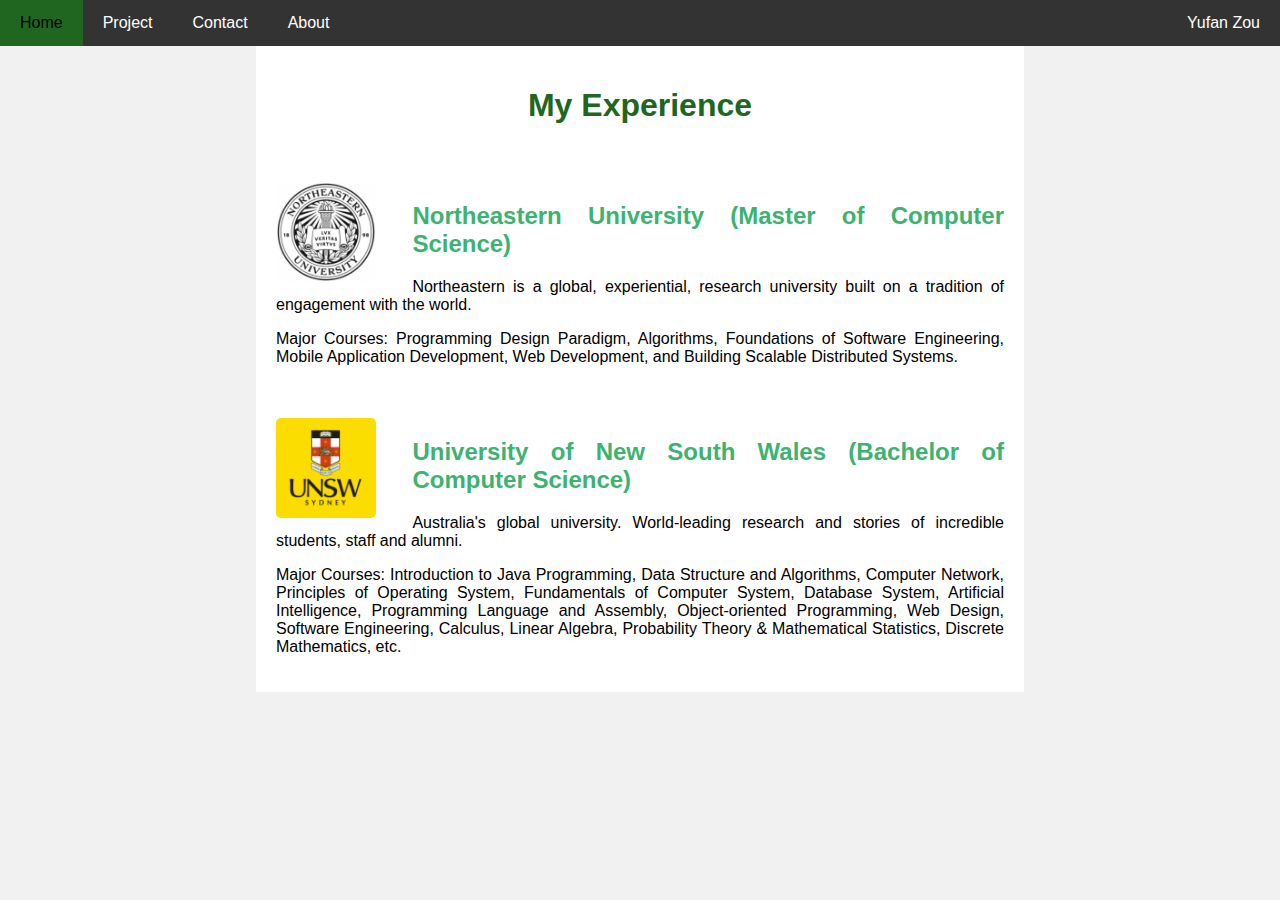
<file: index.html>
<!DOCTYPE html>
<html lang="en">
  <head>
    <title>Yufan Zou's personal website</title>
    <meta charset="UTF-8" />
    <meta name="viewport" content="width=device-width, initial-scale=1" />
    <link rel="stylesheet" href="style.css" />
  </head>
  <body>
    <div class="navbar">
      <a class="active" href="./index.html">Home</a>
      <a href="./project.html">Project</a>
      <a href="./contact.html">Contact</a>
      <a href="./about.html">About</a>
      <span class="right">Yufan Zou</span>
    </div>

    <div class="row">
      <div class="main">
        <h1>My Experience</h1>
        <br />
        <br />

        <img class="logo" src="img/neu.png" />
        <h2>Northeastern University (Master of Computer Science)</h2>
        <p>
          Northeastern is a global, experiential, research university built on a
          tradition of engagement with the world.
        </p>
        <p>
          Major Courses: Programming Design Paradigm, Algorithms, Foundations of
          Software Engineering, Mobile Application Development, Web Development,
          and Building Scalable Distributed Systems.
        </p>
        <br />
        <br />

        <img class="logo" src="img/unsw.png" />
        <h2>University of New South Wales (Bachelor of Computer Science)</h2>
        <p>
          Australia's global university. World-leading research and stories of
          incredible students, staff and alumni.
        </p>
        <p>
          Major Courses: Introduction to Java Programming, Data Structure and
          Algorithms, Computer Network, Principles of Operating System,
          Fundamentals of Computer System, Database System, Artificial
          Intelligence, Programming Language and Assembly, Object-oriented
          Programming, Web Design, Software Engineering, Calculus, Linear
          Algebra, Probability Theory & Mathematical Statistics, Discrete
          Mathematics, etc.
        </p>
      </div>
    </div>
  </body>
</html>
</file>
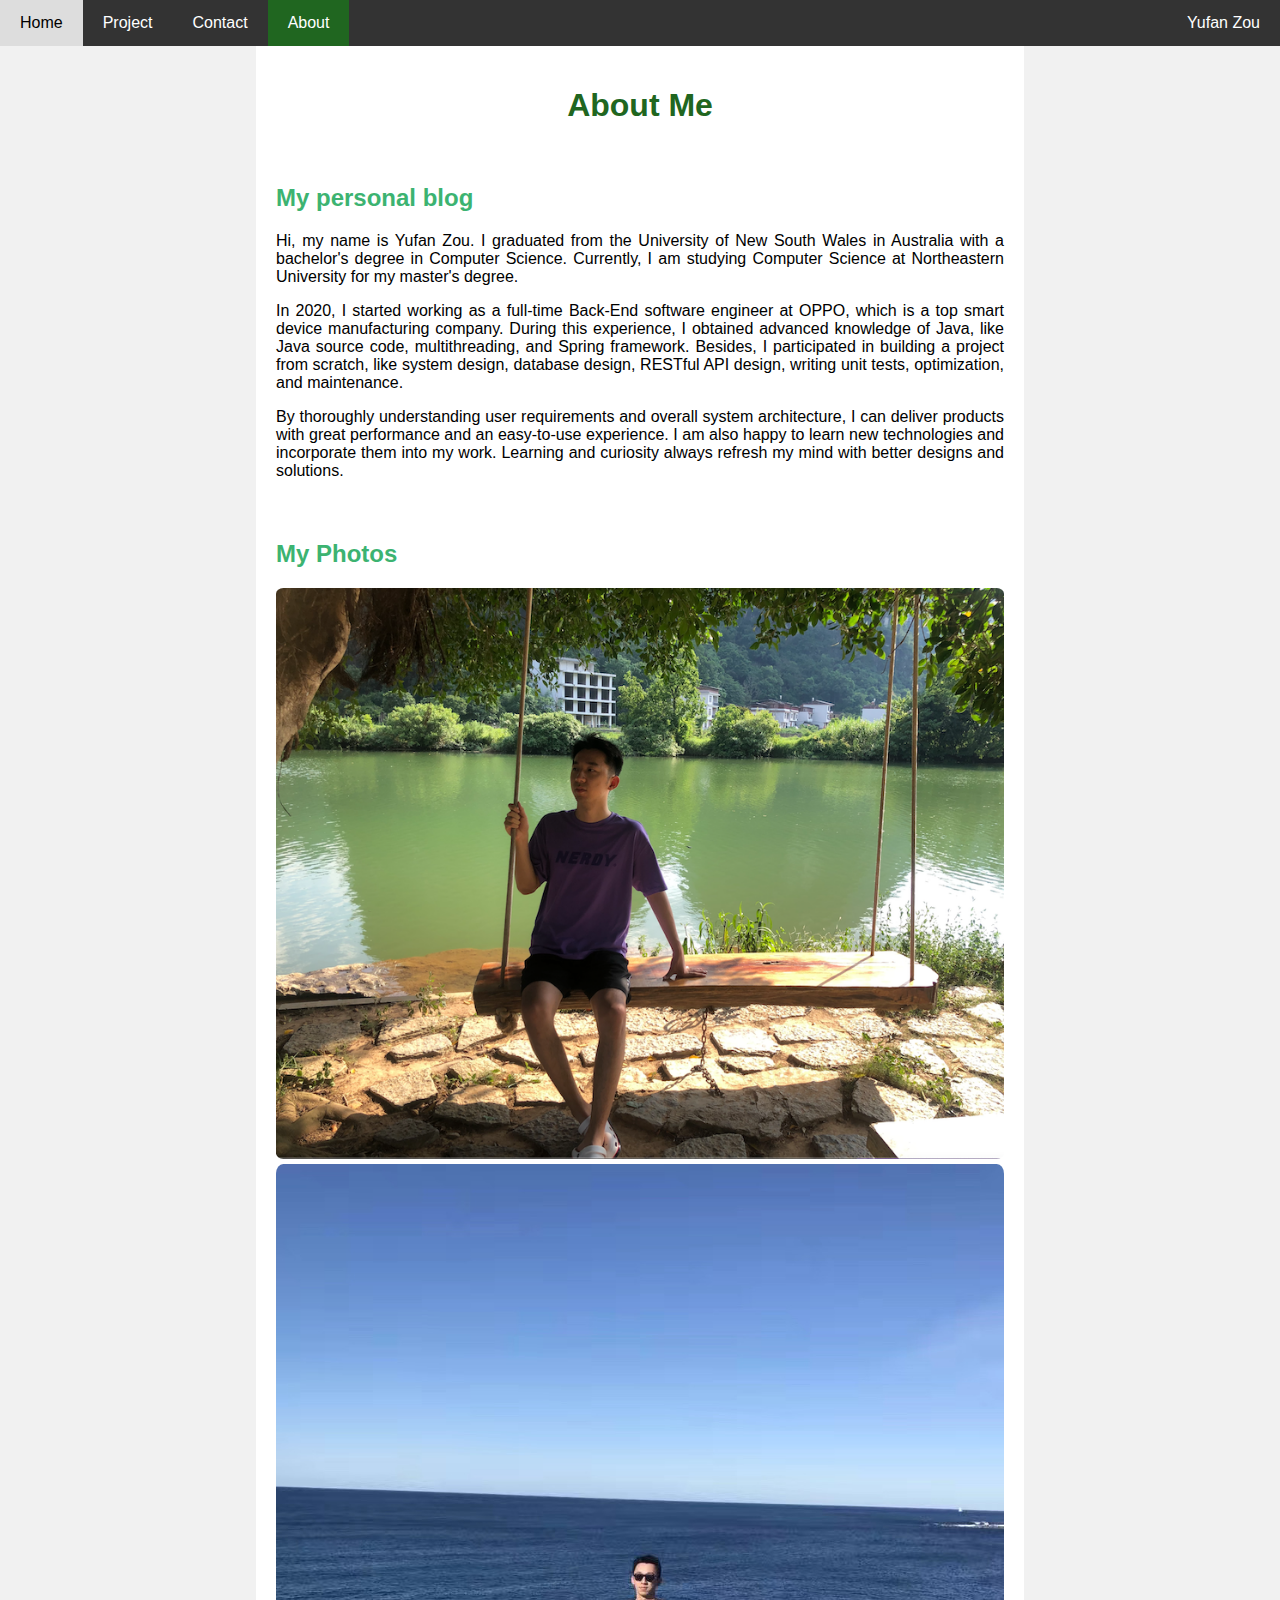
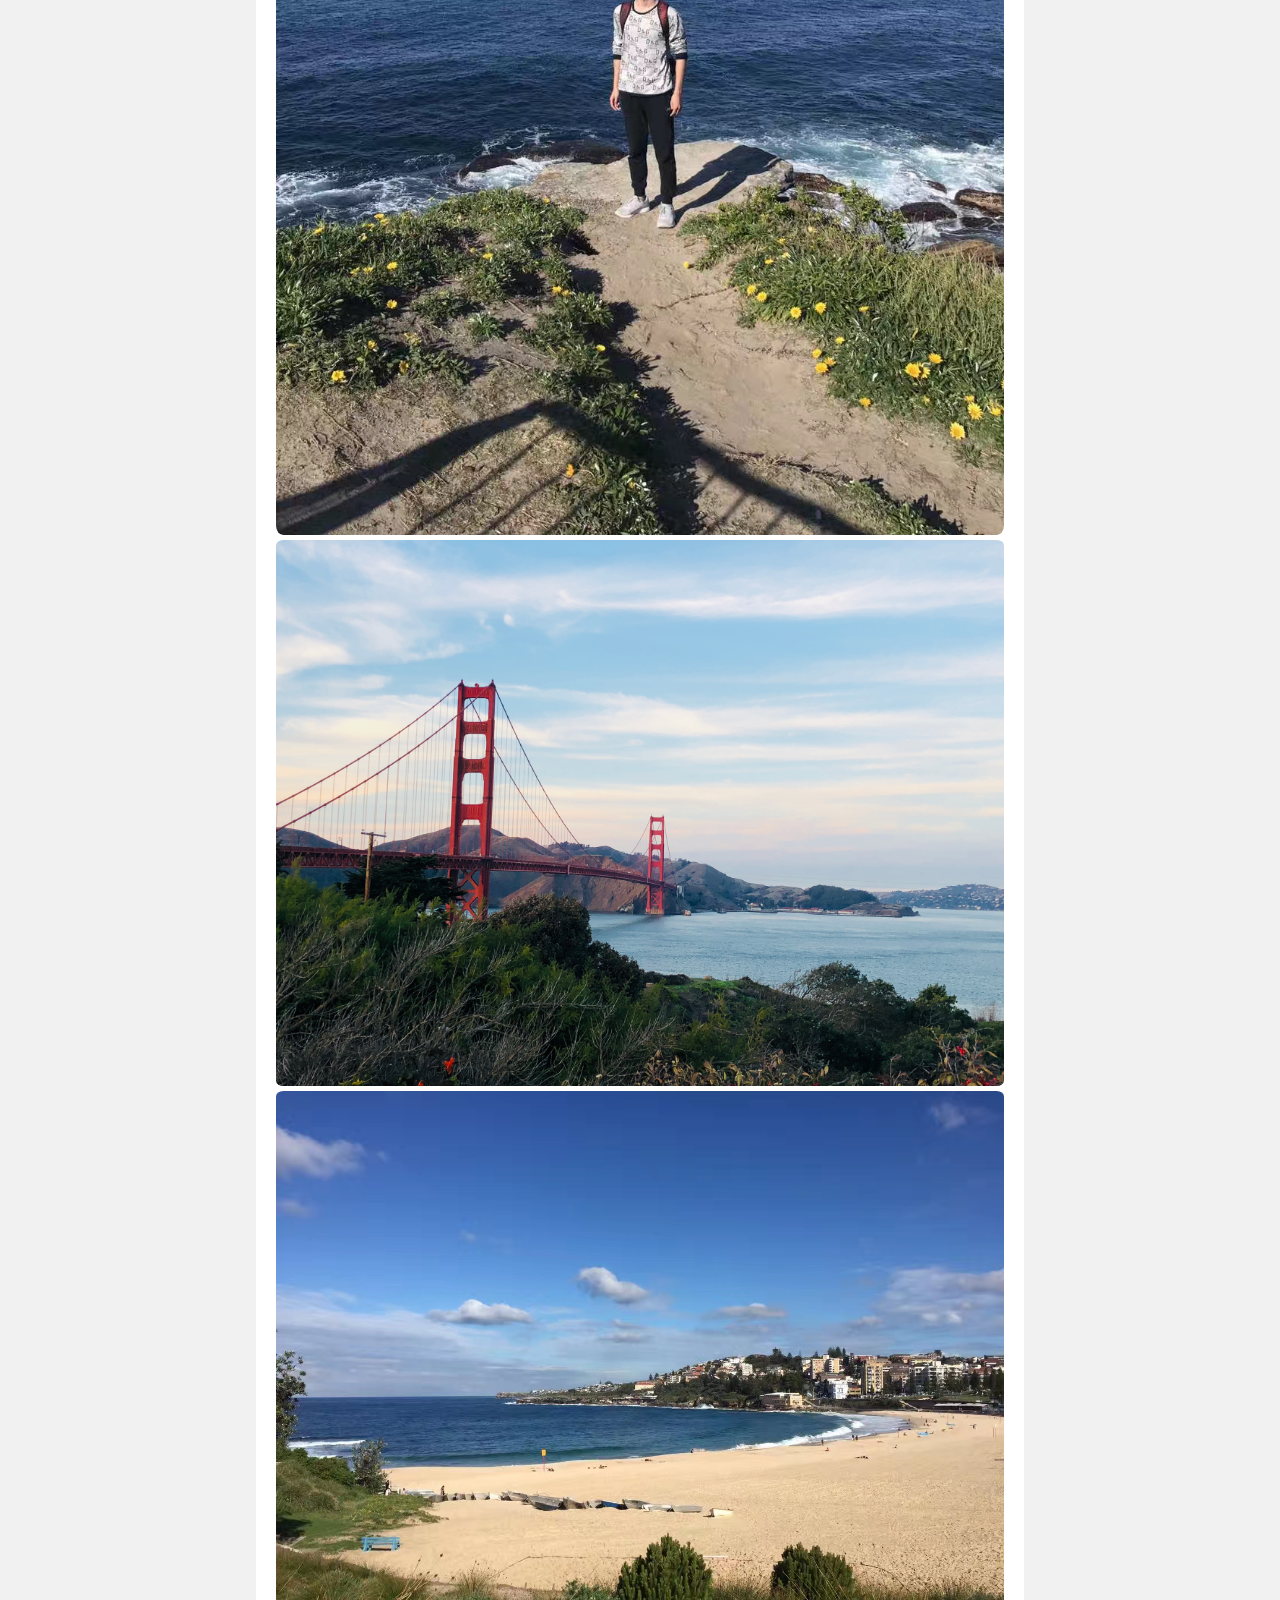
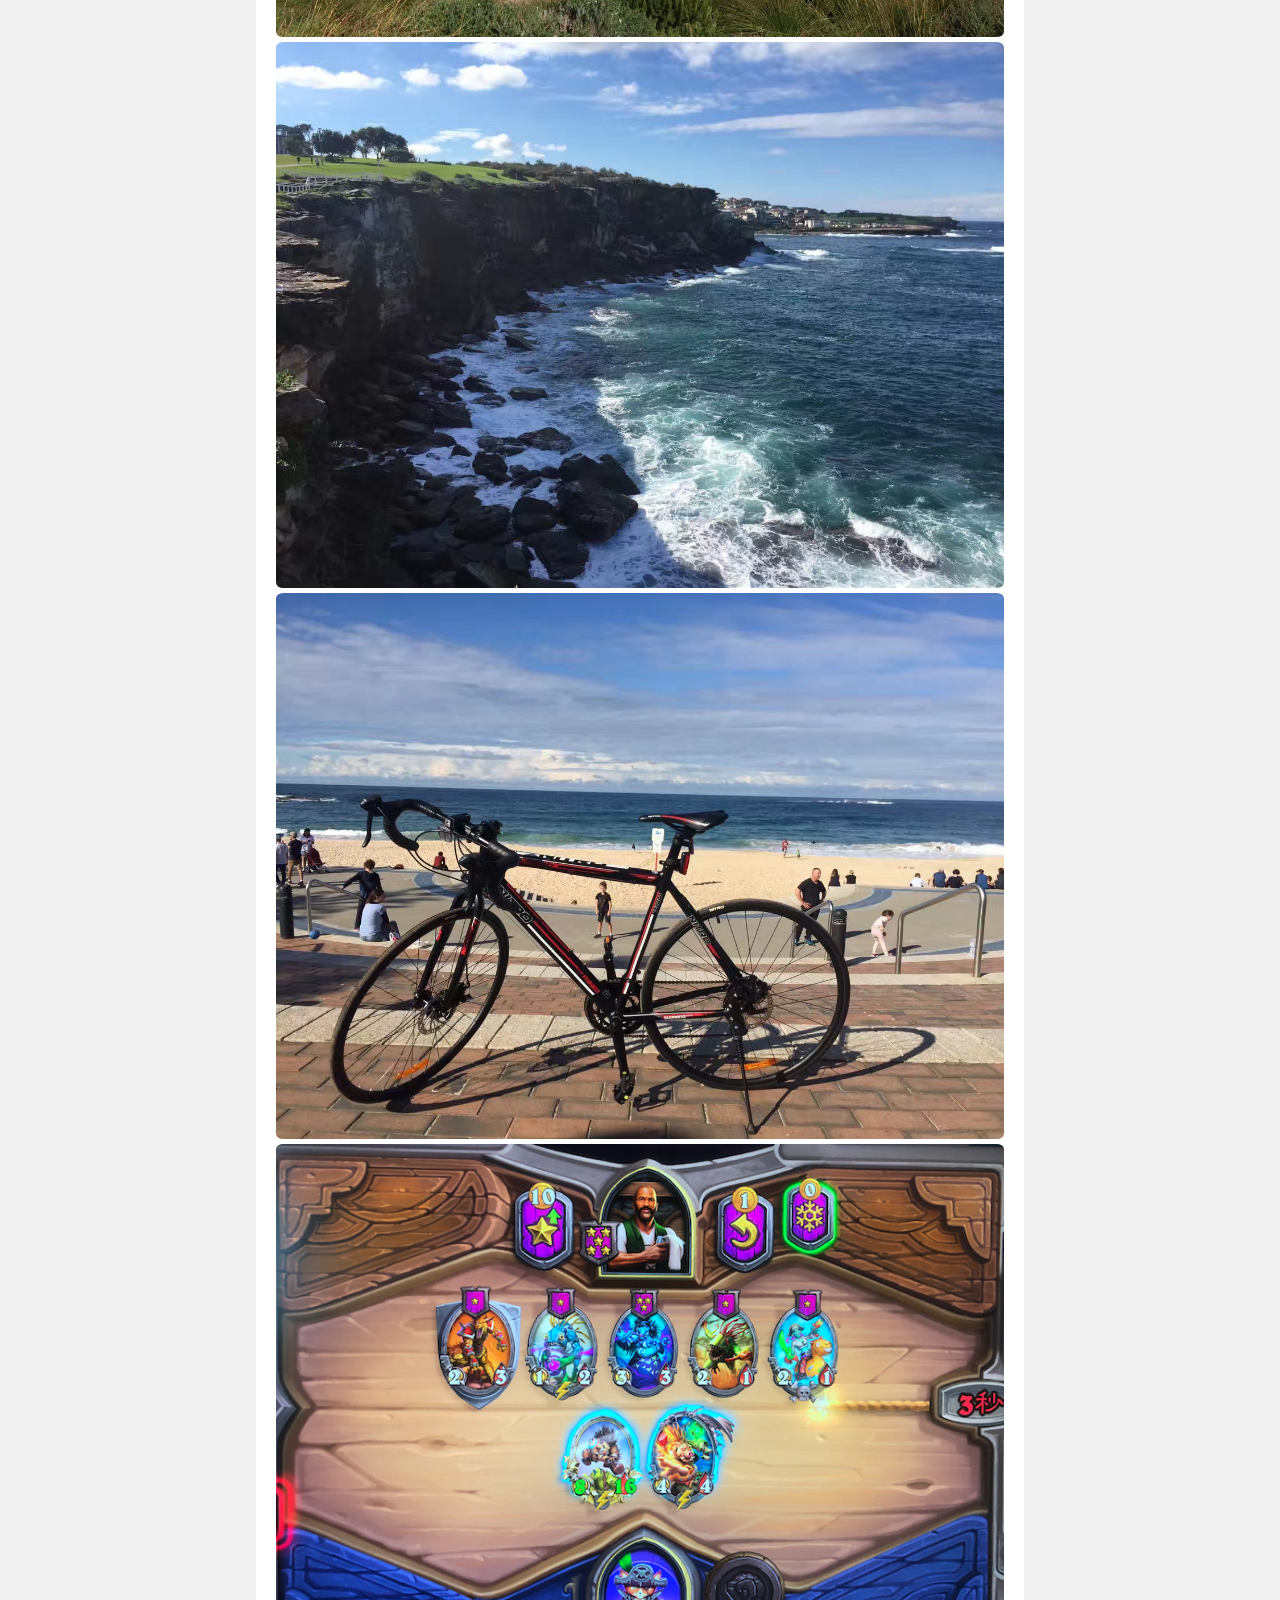
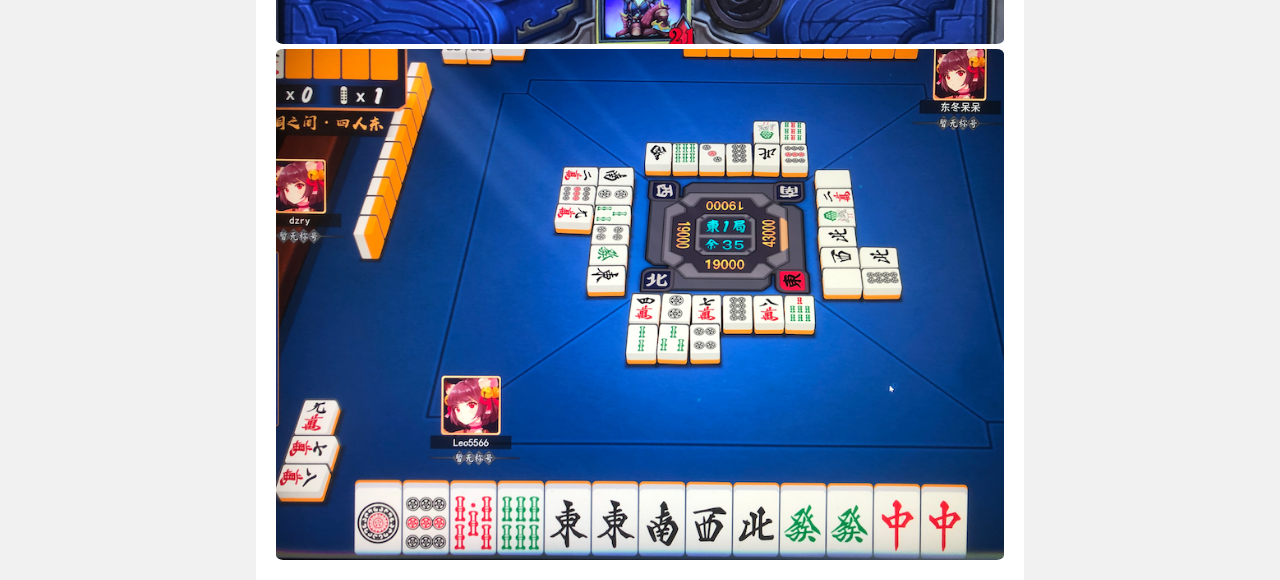
<file: about.html>
<!DOCTYPE html>
<html lang="en">
  <head>
    <title>Yufan Zou's personal website</title>
    <meta charset="UTF-8" />
    <meta name="viewport" content="width=device-width, initial-scale=1" />
    <link rel="stylesheet" href="style.css" />
  </head>
  <body>
    <div class="navbar">
      <a href="./index.html">Home</a>
      <a href="./project.html">Project</a>
      <a href="./contact.html">Contact</a>
      <a class="active" href="./about.html">About</a>
      <span class="right">Yufan Zou</span>
    </div>

    <div class="row">
      <div class="main">
        <h1>About Me</h1>
        <br />

        <div class="blog">
          <h2>My personal blog</h2>
          <p>
            Hi, my name is Yufan Zou. I graduated from the University of New
            South Wales in Australia with a bachelor's degree in Computer
            Science. Currently, I am studying Computer Science at Northeastern
            University for my master's degree.
          </p>
          <p>
            In 2020, I started working as a full-time Back-End software engineer
            at OPPO, which is a top smart device manufacturing company. During
            this experience, I obtained advanced knowledge of Java, like Java
            source code, multithreading, and Spring framework. Besides, I
            participated in building a project from scratch, like system design,
            database design, RESTful API design, writing unit tests,
            optimization, and maintenance.
          </p>
          <p>
            By thoroughly understanding user requirements and overall system
            architecture, I can deliver products with great performance and an
            easy-to-use experience. I am also happy to learn new technologies
            and incorporate them into my work. Learning and curiosity always
            refresh my mind with better designs and solutions.
          </p>
        </div>

        <div class="photo">
          <h2>My Photos</h2>
          <img src="img/1.png" />
          <img src="img/2.jpg" />
          <img src="img/3.jpg" />
          <img src="img/4.jpg" />
          <img src="img/5.jpg" />
          <img src="img/6.jpg" />
          <img src="img/7.png" />
          <img src="img/8.png" />
        </div>
      </div>
    </div>
  </body>
</html>
</file>
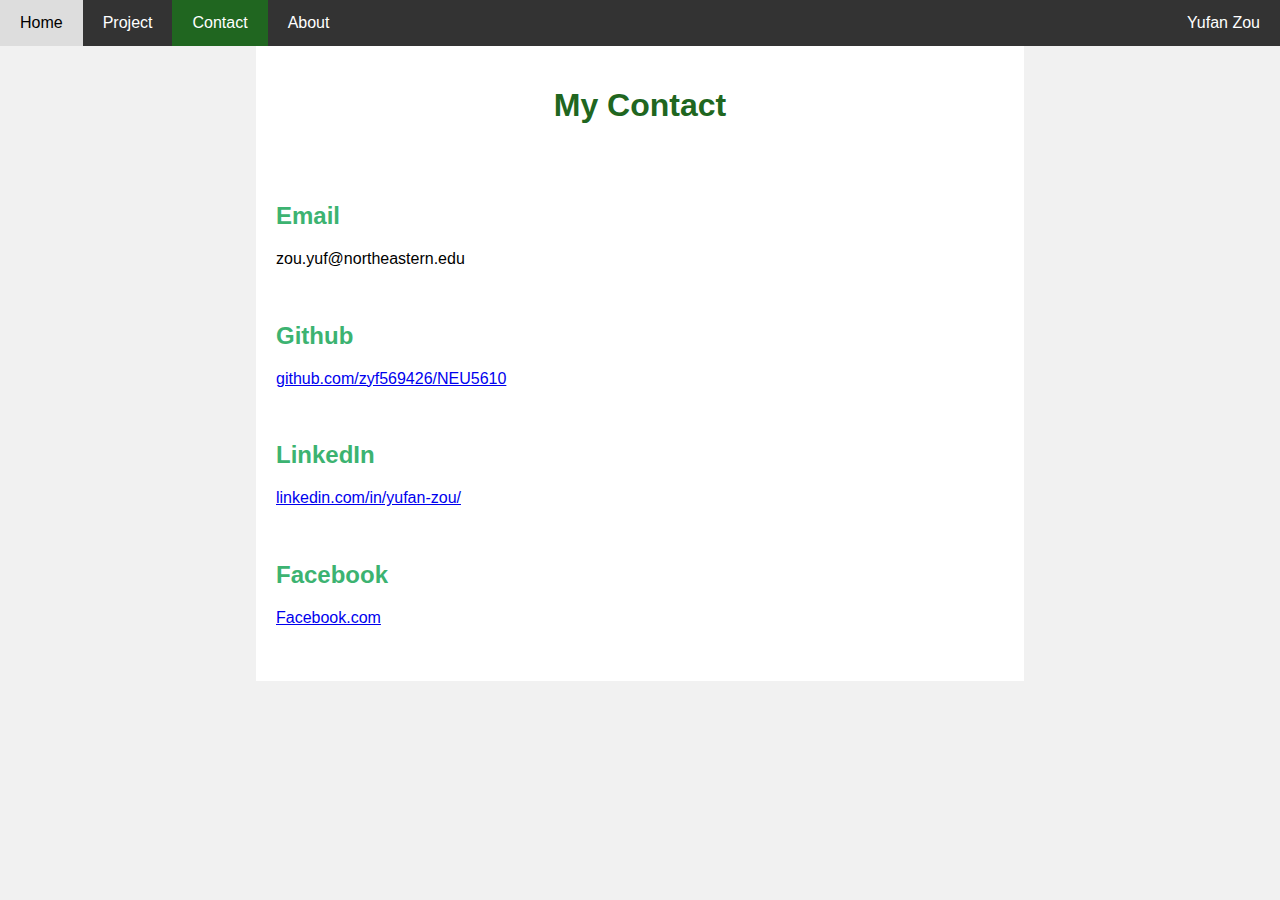
<file: contact.html>
<!DOCTYPE html>
<html lang="en">
  <head>
    <title>Yufan Zou's personal website</title>
    <meta charset="UTF-8" />
    <meta name="viewport" content="width=device-width, initial-scale=1" />
    <link rel="stylesheet" href="style.css" />
  </head>
  <body>
    <div class="navbar">
      <a href="./index.html">Home</a>
      <a href="./project.html">Project</a>
      <a class="active" href="./contact.html">Contact</a>
      <a href="./about.html">About</a>
      <span class="right">Yufan Zou</span>
    </div>

    <div class="row">
      <div class="main">
        <h1>My Contact</h1>
        <br />
        <br />

        <h2>Email</h2>
        <p>zou.yuf@northeastern.edu</p>
        <br />

        <h2>Github</h2>
        <p>
          <a href="https://github.com/zyf569426/NEU5610"
            >github.com/zyf569426/NEU5610</a
          >
        </p>

        <br />

        <h2>LinkedIn</h2>
        <p>
          <a href="https://www.linkedin.com/in/yufan-zou/"
            >linkedin.com/in/yufan-zou/</a
          >
        </p>

        <br />

        <h2>Facebook</h2>
        <p>
          <a href="https://www.Facebook.com">Facebook.com</a>
        </p>
        <br />
      </div>
    </div>
  </body>
</html>
</file>
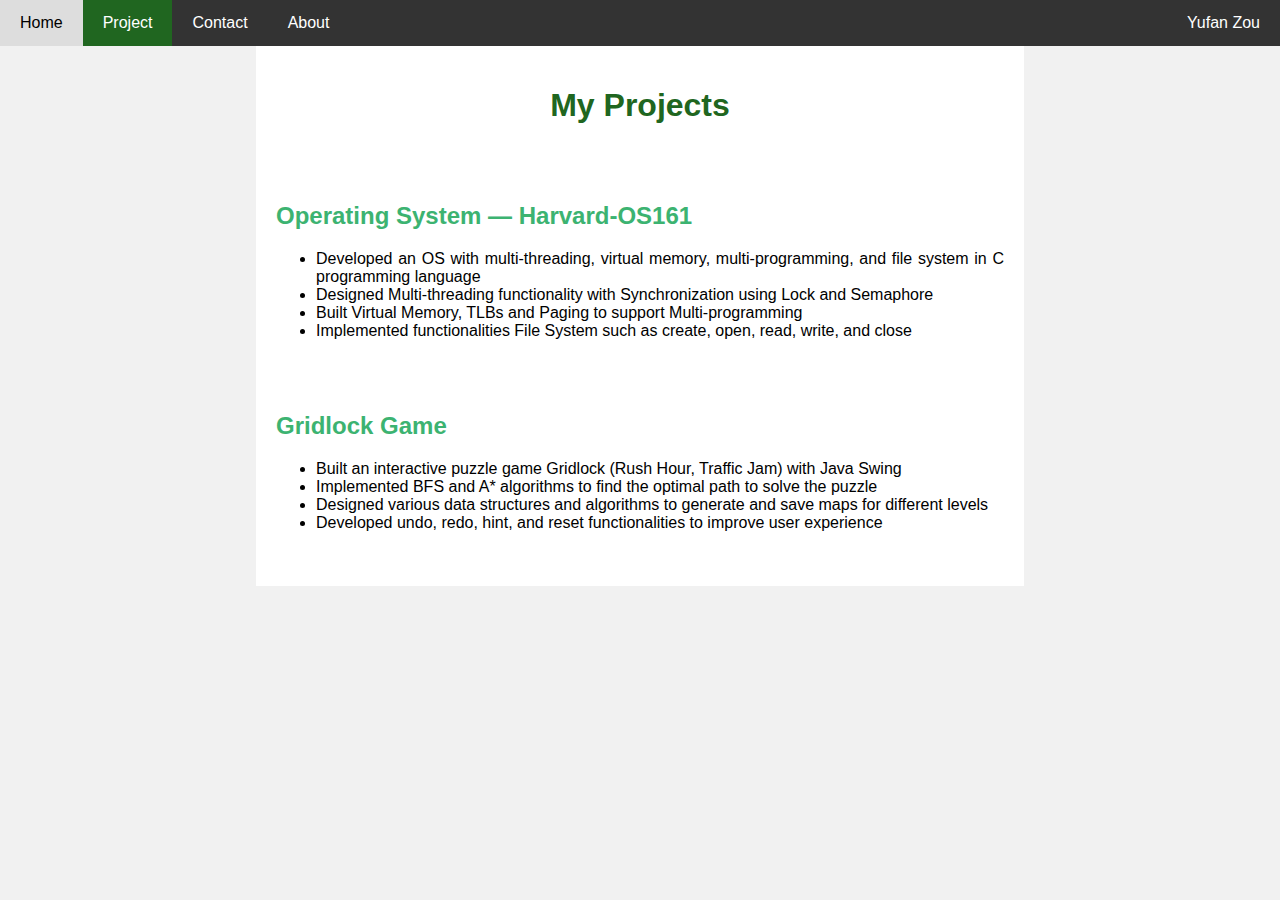
<file: project.html>
<!DOCTYPE html>
<html lang="en">
  <head>
    <title>Yufan Zou's personal website</title>
    <meta charset="UTF-8" />
    <meta name="viewport" content="width=device-width, initial-scale=1" />
    <link rel="stylesheet" href="style.css" />
  </head>
  <body>
    <div class="navbar">
      <a href="./index.html">Home</a>
      <a class="active" href="./project.html">Project</a>
      <a href="./contact.html">Contact</a>
      <a href="./about.html">About</a>
      <span class="right">Yufan Zou</span>
    </div>

    <div class="row">
      <div class="main">
        <h1>My Projects</h1>
        <br />
        <br />

        <h2>Operating System — Harvard-OS161</h2>
        <ul>
          <li>
            Developed an OS with multi-threading, virtual memory,
            multi-programming, and file system in C programming language
          </li>
          <li>
            Designed Multi-threading functionality with Synchronization using
            Lock and Semaphore
          </li>
          <li>
            Built Virtual Memory, TLBs and Paging to support Multi-programming
          </li>
          <li>
            Implemented functionalities File System such as create, open, read,
            write, and close
          </li>
        </ul>
        <br />
        <br />

        <h2>Gridlock Game</h2>
        <ul>
          <li>
            Built an interactive puzzle game Gridlock (Rush Hour, Traffic Jam)
            with Java Swing
          </li>
          <li>
            Implemented BFS and A* algorithms to find the optimal path to solve
            the puzzle
          </li>
          <li>
            Designed various data structures and algorithms to generate and save
            maps for different levels
          </li>
          <li>
            Developed undo, redo, hint, and reset functionalities to improve
            user experience
          </li>
        </ul>
        <br />
      </div>
    </div>
  </body>
</html>
</file>
<file: style.css>
* {
    box-sizing: border-box;
  }
  

  body {
    font-family: Arial, Helvetica, sans-serif;
    margin: 0;
    background: #f1f1f1;
  }
  
  

  .header h1 {
    font-size: 40px;
  }
  

  .navbar {
    overflow: hidden;
    background-color: #333;
    position: sticky;
    top: 0;
    z-index: 999;
  }
  

  .navbar a, span {
    float: left;
    display: block;
    color: white;
    text-align: center;
    padding: 14px 20px;
    text-decoration: none;
  }
  

  .navbar span {
    float: right;  
  }
  

  .navbar a:hover {
    background-color: #ddd;
    color: black;
    transition: .5s;
  }

  .navbar a.active {
    background-color: rgb(32, 102, 32);
  }
  

  .row {  
    display: -ms-flexbox; /* IE10 */
    display: flex;
    -ms-flex-wrap: wrap; /* IE10 */
    flex-wrap: wrap;

    justify-content: center;
    margin: auto;
    width: 60%;
    text-align: justify;
  }
  

  

  .main {   
    -ms-flex: 70%; /* IE10 */
    flex: 70%;
    background-color: white;
    padding: 20px;
  }

  .main .logo {
    float: left;
    width: 100px;
    height: 100px;
    object-fit: cover;
    object-position: center;
    padding: 0;
    border-radius: 5%;
    margin-right: 5%;
  }

  .main h1{
      text-align: center;
      
      color:rgb(32, 102, 32);
  }

  .main h2 {
      color: mediumseagreen;
  }

  .blog {    
    background-color: white;
    /* padding: 20px; */
    margin-bottom: 60px;
  }
  
  

  .photo img{    
    display: grid;
    width: 100%;
    height: 100%;
    margin-top: 5px;
    border-radius: 1%;    
  }
  
  
  /* Responsive layout - when the screen is less than 700px wide, make the two columns stack on top of each other instead of next to each other */
  @media screen and (max-width: 700px) {
    .row {   
      flex-direction: column;
      width: 100%;
    }
  }
  
  /* Responsive layout - when the screen is less than 400px wide, make the navigation links stack on top of each other instead of next to each other */
  @media screen and (max-width: 400px) {
    .navbar a {
      float: none;
      width: 100%;
    }
    .row {           
        width: 100%;
    }  
    .main .logo {
      /* display: none; */
      float: left;
      width: 60px;
      height: 60px;
      object-fit: cover;
      object-position: center;
      padding: 0;
      border-radius: 5%;
      margin-right: 5%;
    }  
  }
</file>
